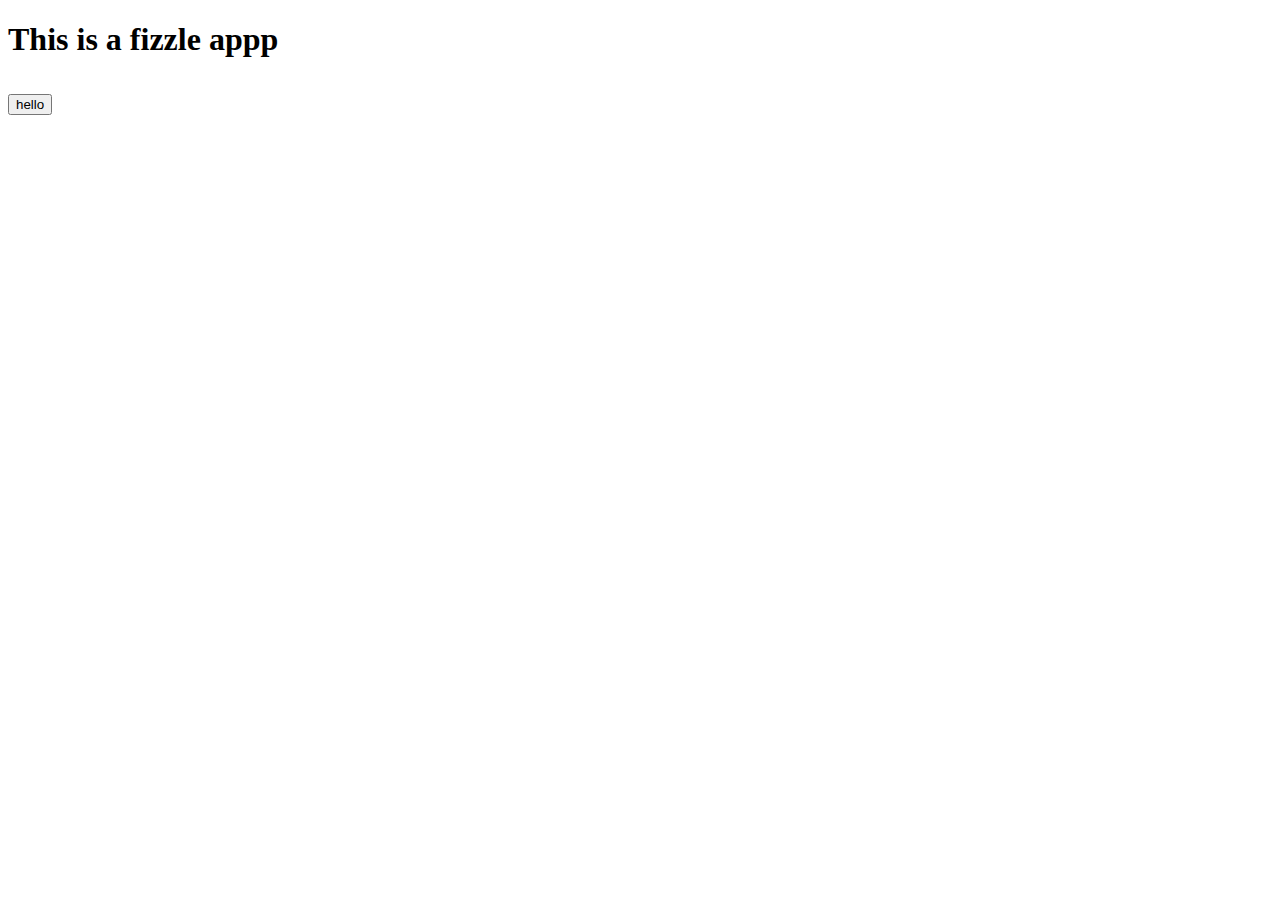
<file: demo/target/classes/templates/index.html>
<!DOCTYPE html>
<html lang="en">
<head>
    <meta charset="UTF-8">
    <title>Fizzle</title>
</head>
<body>
<h1>This is a fizzle appp<h1>

    <button>
        hello
        </button>


</body>
</html>
</file>
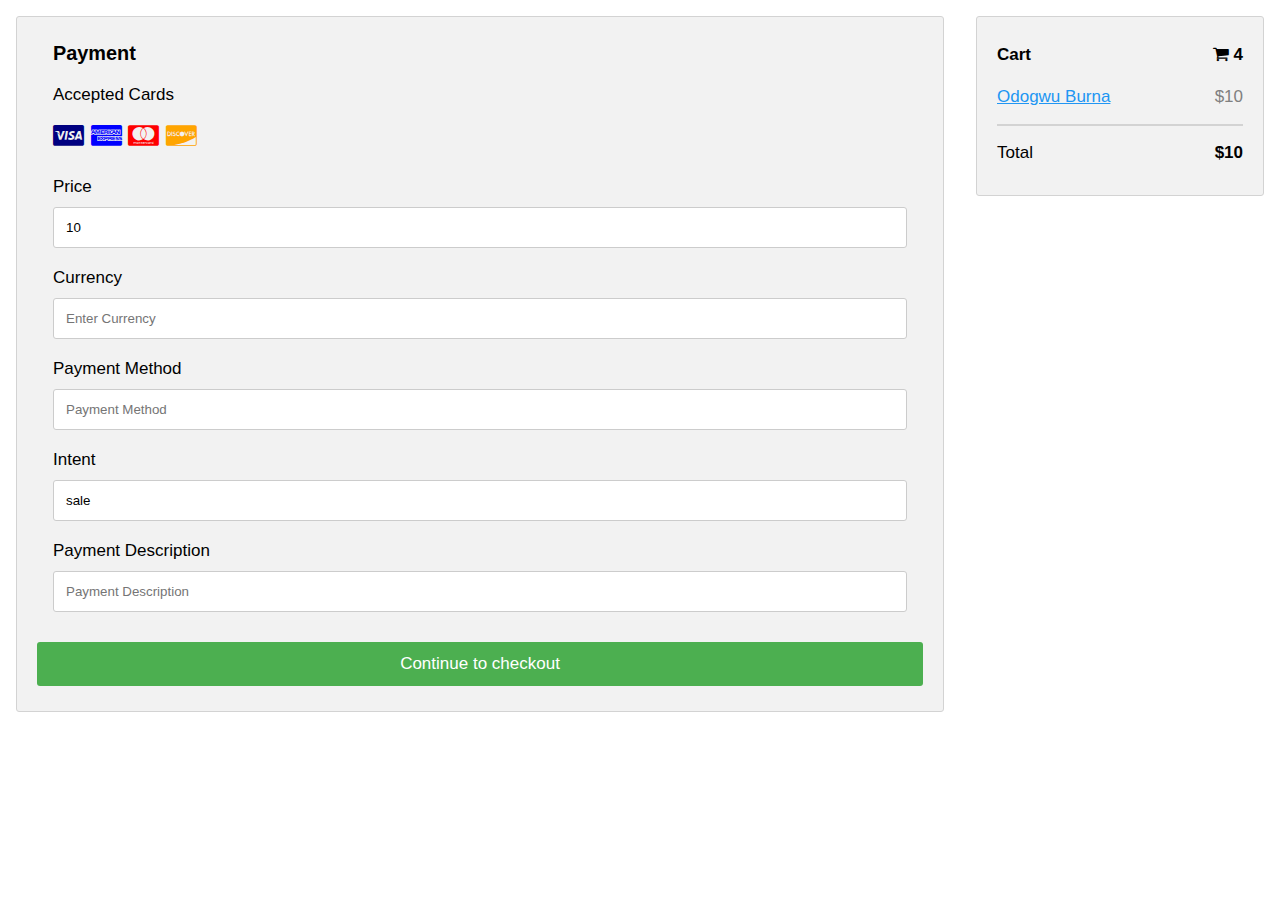
<file: demo/target/classes/templates/home.html>
<!DOCTYPE html>
<html lang="en"xmlns:th="http://www.thymeleaf.org" >
<head>
    <meta name="viewport" content="width=device-width, initial-scale=1">
    <link rel="stylesheet" href="https://cdnjs.cloudflare.com/ajax/libs/font-awesome/4.7.0/css/font-awesome.min.css">
    <style>
body {
  font-family: Arial;
  font-size: 17px;
  padding: 8px;
}

* {
  box-sizing: border-box;
}

.row {
  display: -ms-flexbox; /* IE10 */
  display: flex;
  -ms-flex-wrap: wrap; /* IE10 */
  flex-wrap: wrap;
  margin: 0 -16px;
}

.col-25 {
  -ms-flex: 25%; /* IE10 */
  flex: 25%;
}

.col-50 {
  -ms-flex: 50%; /* IE10 */
  flex: 50%;
}

.col-75 {
  -ms-flex: 75%; /* IE10 */
  flex: 75%;
}

.col-25,
.col-50,
.col-75 {
  padding: 0 16px;
}

.container {
  background-color: #f2f2f2;
  padding: 5px 20px 15px 20px;
  border: 1px solid lightgrey;
  border-radius: 3px;
}

input[type=text] {
  width: 100%;
  margin-bottom: 20px;
  padding: 12px;
  border: 1px solid #ccc;
  border-radius: 3px;
}

label {
  margin-bottom: 10px;
  display: block;
}

.icon-container {
  margin-bottom: 20px;
  padding: 7px 0;
  font-size: 24px;
}

.btn {
  background-color: #4CAF50;
  color: white;
  padding: 12px;
  margin: 10px 0;
  border: none;
  width: 100%;
  border-radius: 3px;
  cursor: pointer;
  font-size: 17px;
}

.btn:hover {
  background-color: #45a049;
}

a {
  color: #2196F3;
}

hr {
  border: 1px solid lightgrey;
}

span.price {
  float: right;
  color: grey;
}

/* Responsive layout - when the screen is less than 800px wide, make the two columns stack on top of each other instead of next to each other (also change the direction - make the "cart" column go on top) */
@media (max-width: 800px) {
  .row {
    flex-direction: column-reverse;
  }
  .col-25 {
    margin-bottom: 20px;
  }
}

    </style>
</head>
<body>
<div class="row">
    <div class="col-75">
        <div class="container">
            <form method="post"  action="/pay">
                <div class="col-50">
                    <h3>Payment</h3>
                    <label>Accepted Cards</label>
                    <div class="icon-container">
                        <i class="fa fa-cc-visa" style="color:navy;"></i>
                        <i class="fa fa-cc-amex" style="color:blue;"></i>
                        <i class="fa fa-cc-mastercard" style="color:red;"></i>
                        <i class="fa fa-cc-discover" style="color:orange;"></i>
                    </div>
                    <label for="price">Price</label>
                    <input type="text" id="price" name="price" value="10">
                    <label for="currency">Currency</label>
                    <input type="text" id="currency" name="currency" placeholder="Enter Currency">
                    <label for="method">Payment Method</label>
                    <input type="text" id="method" name="method" placeholder="Payment Method">
                    <label for="intent">Intent</label>
                    <input type="text" id="intent" name="intent" value="sale">
                    <label for="description">Payment Description</label>
                    <input type="text" id="description" name="description" placeholder="Payment Description">

                </div>

                <input type="submit" value="Continue to checkout" class="btn">
            </form>
        </div>
    </div>
    <div class="col-25">
        <div class="container">
            <h4>Cart <span class="price" style="color:black"><i class="fa fa-shopping-cart"></i> <b>4</b></span></h4>
            <p><a href="#">Odogwu Burna</a> <span class="price">$10</span></p>

            <hr>
            <p>Total <span class="price" style="color:black"><b>$10</b></span></p>
        </div>
    </div>
</div>

</body>
</html>
</file>
